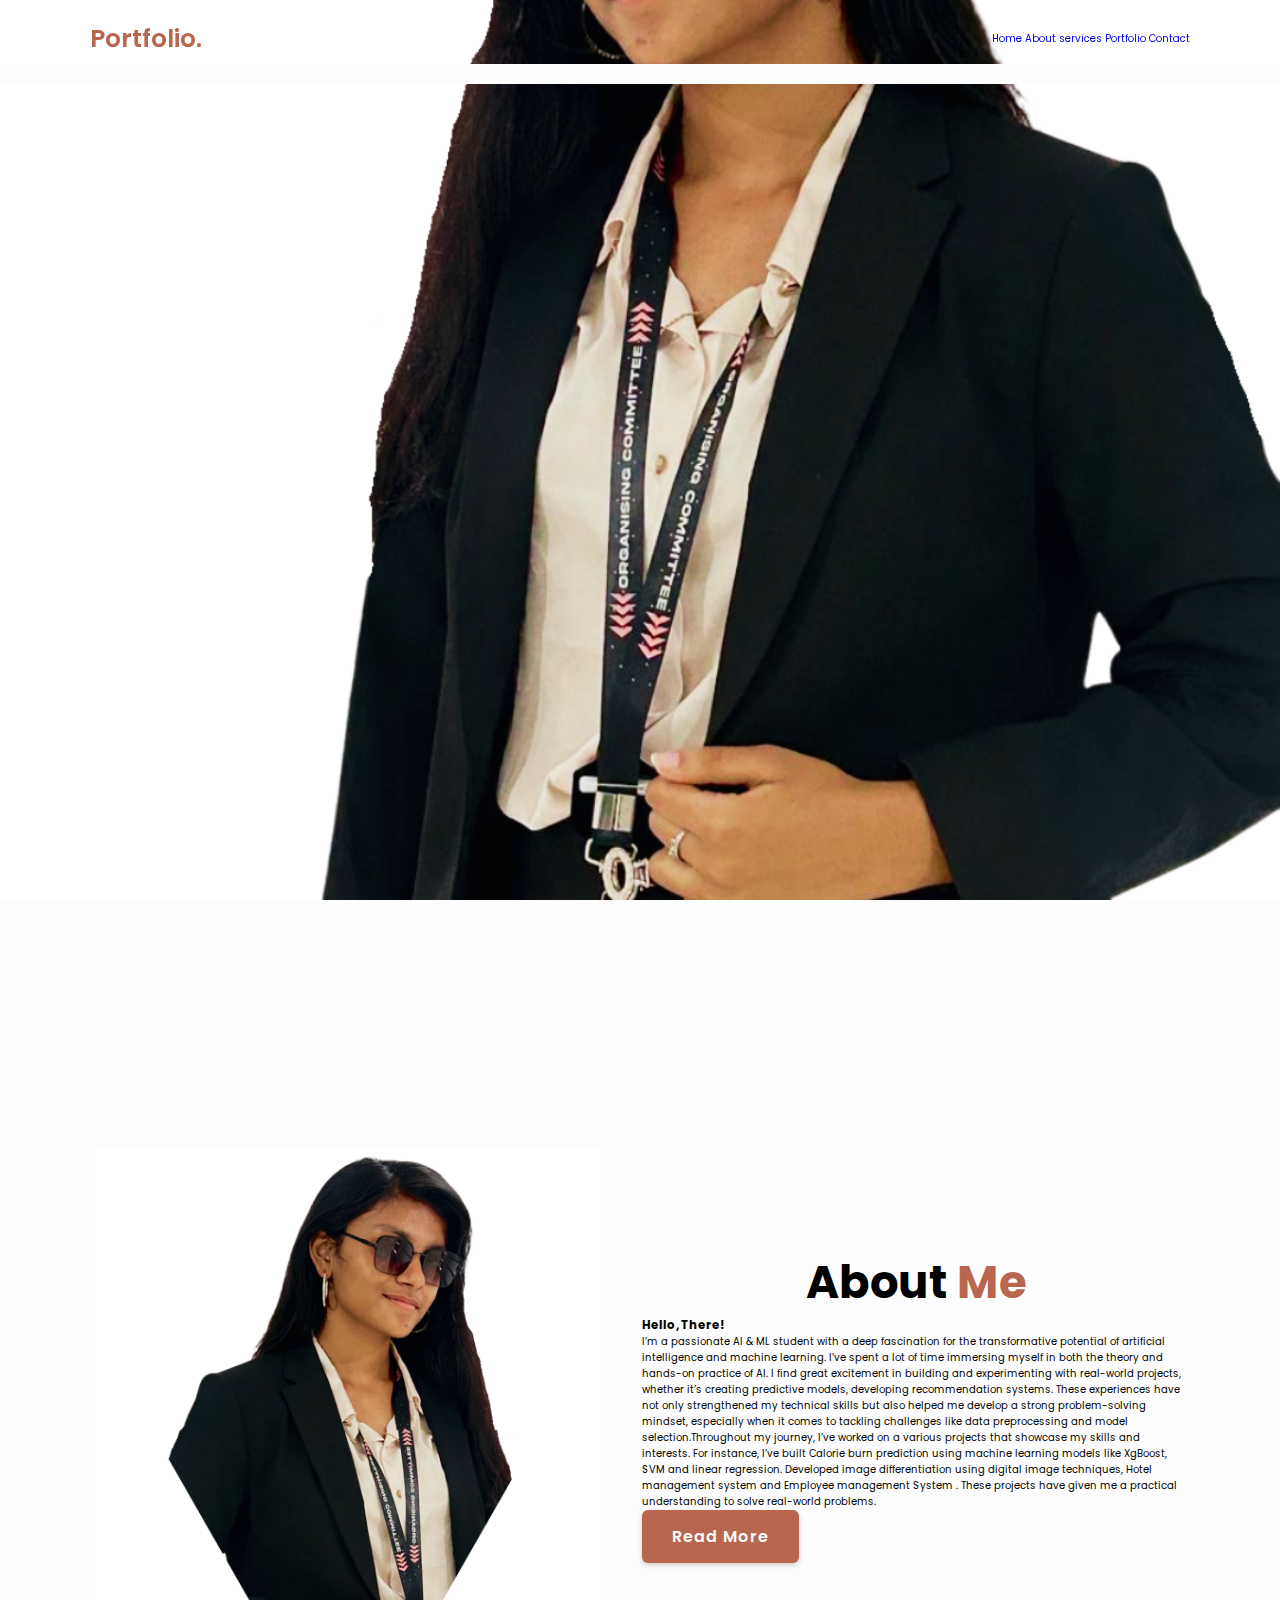
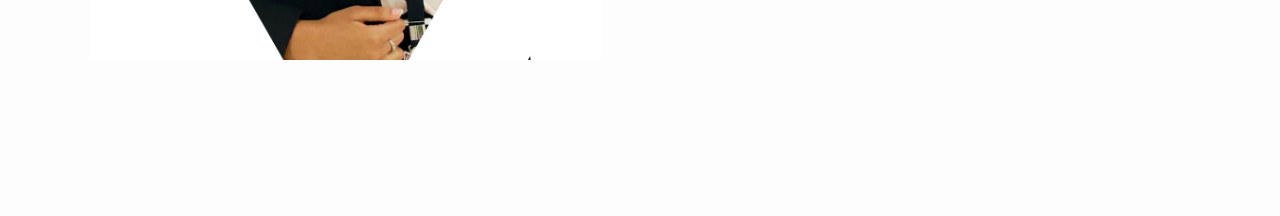
<file: index.html.html>
<!DOCTYPE html>
<html lang="en">

<head>
    <meta charset="UTF-8">
    <meta http-equiv="X-UA-Compatible" content="IE=edge">
    <meta name="viewport" content="width=device-width, initial-scale=1.0" <title>Sheerin's Website</title>
    <meta name="viewport" content="width=device-width, initial-scale=1.0">
    <link rel="stylesheet" href="css/style.css">

    Sheerin S </title>




    <link rel="stylesheet" href="css/style.css">
</head>

<body>

    <header class="header">
        <a href="#" class="logo">Portfolio.</a>

        <nav class="navbar">
            <a href="#home" class="active">Home</a>
            <a href="#about">About</a>
            <a href="#services">services</a>
            <a href="#portfolio">Portfolio</a>
            <a href="#contact">Contact</a>
        </nav>

        <div class="bx bx-moon" id="darkMode-icon"></div>
        <i class='bx bx-moon'></i>
    </header>


    <section class="home" id="home">
        <div class="home-content">
            <h3>Hello, I am</h3>
            <h1>Sheerin</h1>
            <p>I’m a computer science student specializing in Artificial Intelligence and Machine Learning, passionate
                about exploring emerging technologies and creative problem-solving. With experience in Python, Java,
                Html, Css and database systems, I’ve worked on projects ranging from employee management systems to
                calorie prediction models using ML.</p>

            <div class="social-media">
                <a href="#"><i class='bx bxl-facebook-circle'></i></a>
                <a href="#"><i class='bx bxl-twitter'></i></a>
                <a href="#"><i class='bx bxl-instagram'></i></a>
                <a href="#"><i class='bx bxl-linkedin'></i></a>
            </div>

            <a href="#" class="btn">Download CV</a>
        </div>

        <div class="profession-container">
            <div class="profession-box">
                <div class="profession" style="--i:0;">
                    <i class='bx bx-code-alt'></i>
                    <h3>Web Developer</h3>
                </div>
                <div class="profession" style="--i:1;">
                    <i class='bx bx-palette'></i>
                    <h3>Designer</h3>
                </div>
                <div class="profession" style="--i:2;">
                    <i class='bx bx-camera'></i>
                    <h3>Photographer</h3>
                </div>
                <div class="profession" style="--i:3;">
                    <i class='bx bx-code-block'></i>
                    <h3>Coder</h3>
                </div>

                <div class="circle"></div>
            </div>

            <div class="overlay"></div>
        </div>

        <div class="home-img">
            <img src="Portfolio/home.png" alt="Home Image">

        </div>
    </section>


    <section class="about" id="about">
        <div class="about-img">
            <img src="Portfolio/about.png" alt="About Me">
        </div>
        <div class="about-content">
            <h2 class="heading">About <span>Me</span></h2>
            <h3>Hello, There!</h3>
            <p>
                I’m a passionate AI & ML student with a deep fascination for the transformative potential of artificial
                intelligence and machine learning.
                I’ve spent a lot of time immersing myself in both the theory and hands-on practice of AI. I find great
                excitement in building and experimenting with real-world projects,
                whether it’s creating predictive models, developing recommendation systems. These experiences have not
                only strengthened my technical skills but also helped me develop a strong problem-solving mindset,
                especially when it comes to tackling challenges like data preprocessing and model selection.Throughout
                my journey, I’ve worked on a various projects that showcase my skills and interests. For instance,
                I’ve built Calorie burn prediction using machine learning models like XgBoost, SVM and linear
                regression.
                Developed image differentiation using digital image techniques, Hotel management system and Employee
                management System . These projects have given me a practical understanding to solve real-world problems.
            </p>
            <a href="#" class="btn">Read More</a>
        </div>
    </section>



    <script src="js/script.js"></script>
</body </html>
</file>
<file: css/style.css>
@import url('https://fonts.googleapis.com/css2?family=Poppins:wght@300;400;500;600;700;800;900&display=swap');

* {
    margin: 0;
    padding: 0;
    box-sizing: border-box;
    text-decoration: none;
    border: none;
    outline: none;
    scroll-behavior: smooth;
    font-family: 'Poppins', sans-serif;
}

:root {
    --bg-color: #fdfdfd;
    --text-color: #000000;
    --main-color: #b8664e;
    --white-color: #fdfdfd;
    --shadow-color: rgba(0, 0, 0, .2);
 } 
 
 html { 
    font-size: 62.5%; 
    overflow-x: hidden;
 }
 body {
    background: var(--bg-color);
    color: var(--text-color);
}

.header {
    position: fixed;
    top: 0;
    left: 0;
    width: 100%;
    padding: 2rem 7%;
    background: transparent;
    display: flex;
    align-items: center;
    z-index: 100;
}


.header.sticky {
    background: var(--bg-color);
    box-shadow: 0 .1rem 1rem var(--shadow-color);
}

.logo {
    font-size: 2.5rem;
    color: var(--main-color);
    font-weight: 600;
    cursor: default; 
    margin-right: auto;

    .navbar a {
        font-size: 1.7rem;
        color: var(--white-color);
        font-weight: 500;
        margin-right: 3.5rem;
    }
}

.header.sticky .navbar a {
    color: var(--text-color);
}

.header.sticky .navbar a.active {
    color: var(--main-color);
}

    .navbar a.active::before {
        content: '';
        position: absolute;
        left: 0;
        bottom: -6px;
        width: 100%;
        height: 2rem;
        background: var(--white-color);
    }
    
    .header.sticky .navbar a::before {
        background: var(--main-color);
        opacity: .7;
    }
    
    }
   
    #darkMode-icon {
        font-size: 2.4rem;
        color: var(--white-color);
        cursor: pointer;
    }
    
    section {
        min-height: 100vh;
        padding: 10rem 7% 2rem;
    }
    
    .home {
        display: flex;
        align-items: center;
    }
  
    
    .home .home-content {
        max-width: 44rem;
    }
    
    .home-content h3 {
        font-size: 3.2rem;
        font-weight: 700;
        line-height: .3;
    }

    .home-content h1 {
        font-size: 5.6rem;
        font-weight: 700;
        margin-bottom: .3rem;
    }
    
    .home-content p {
        font-size: 1.6rem;
    }
    
    .home-content .social-media a {
        display: inline-flex;
        justify-content: center;
        align-items: center;
        width: 4rem;
        height: 4rem;
        background: transparent;
        border: .2rem solid var(--main-color);
        border-radius: 50%;
        box-shadow: 0 .2rem .5rem var(--shadow-color);
        font-size: 2rem;
        color: var(--main-color);
        margin: 2.5rem 1.5rem 3rem 0;
        transition: .5s ease;
        }
        
        .home-content .social-media a:hover {
            background: var(--main-color);
            color: var(--white-color);
        }
        

        .btn {
            display: inline-block;
            padding: 1.2rem 2.8rem;
            background: var(--main-color);
            border-radius: .6rem;
            box-shadow: 0 .2rem .5rem var(--shadow-color);
            font-size: 1.6rem;
            color: var(--white-color);
            letter-spacing: .1rem;
            font-weight: 600;
            border: .2rem solid transparent;
            transition: .5s ease;
        }
        
        .btn:hover {
            background: transparent;
            color: var(--main-color);
            border-color: var(--main-color);
        }
        
        .home .profession-container {
            position: absolute;
            top: 50%;
            right: 0;
            transform: translateY(-50%);
            width: 768px;
            height: 768px;
            background: rgba(255, 255, 255, 0.733);
            overflow: hidden;
            pointer-events: none;
        }
        
        .home .profession-container .profession-box {
            position: absolute;
            top: 0;
            right: 0;
            width: 768px;
            height: 768px;
            border-radius: 50%;
            display: flex;
            justify-content: center;
            align-items: center;
        }
        .home .profession-box .profession {
            position: absolute;
            left: 0;
            display: flex;
            align-items: center;
            flex-direction: column;
            color: var(--main-color);
            transform: rotate(calc(360deg / 4 * var(--i)));
            transform-origin: 384px;
            background: var(--bg-color);
            padding: 13px 0;
        }
        
        .home .profession-box .profession:nth-child(1) i {
            margin-right: 15px;
        }
         
        .home .profession-box .profession:nth-child(2),
        .home .profession-box .profession:nth-child(4) {
         padding-bottom: 20px;
        }

        .home .profession i {
            font-size: 3.8rem;
        }
        
        .home .profession h3 {
            font-size: 3.2rem;
            line-height: 1;
            font-weight: 600;
        }
            
        .home .profession-box .circle {
            width: 560px;
            height: 560px;
            border: 3px solid var(--main-color);
            border-radius: 50%;
        }
       
        .home .profession-container .overlay {
            position: absolute;
            top: 0;
            right: 0;
            width: 0;
            height: 0;
            border-top: 384px solid var(--main-color);
            border-right: 384px solid var(--main-color);
            border-bottom: 384px solid var(--main-color);
            border-left: 384px solid transparent;
        }
        
        .home-img img {
            position: absolute;
            bottom: 0;
            right: 0;
            width: 100%;
            pointer-events: none;
        }
      
        span {
            color: var(--main-color);
        }
        
        .about {
            display: flex;
            justify-content: center;
            align-items: center;
            gap: 4rem;
        }
        
        .about-img img {
            width: 40vw;
        }
        
        .heading {
            font-size: 4.5rem;
            text-align: center;
        }
        
}

}
</file>
